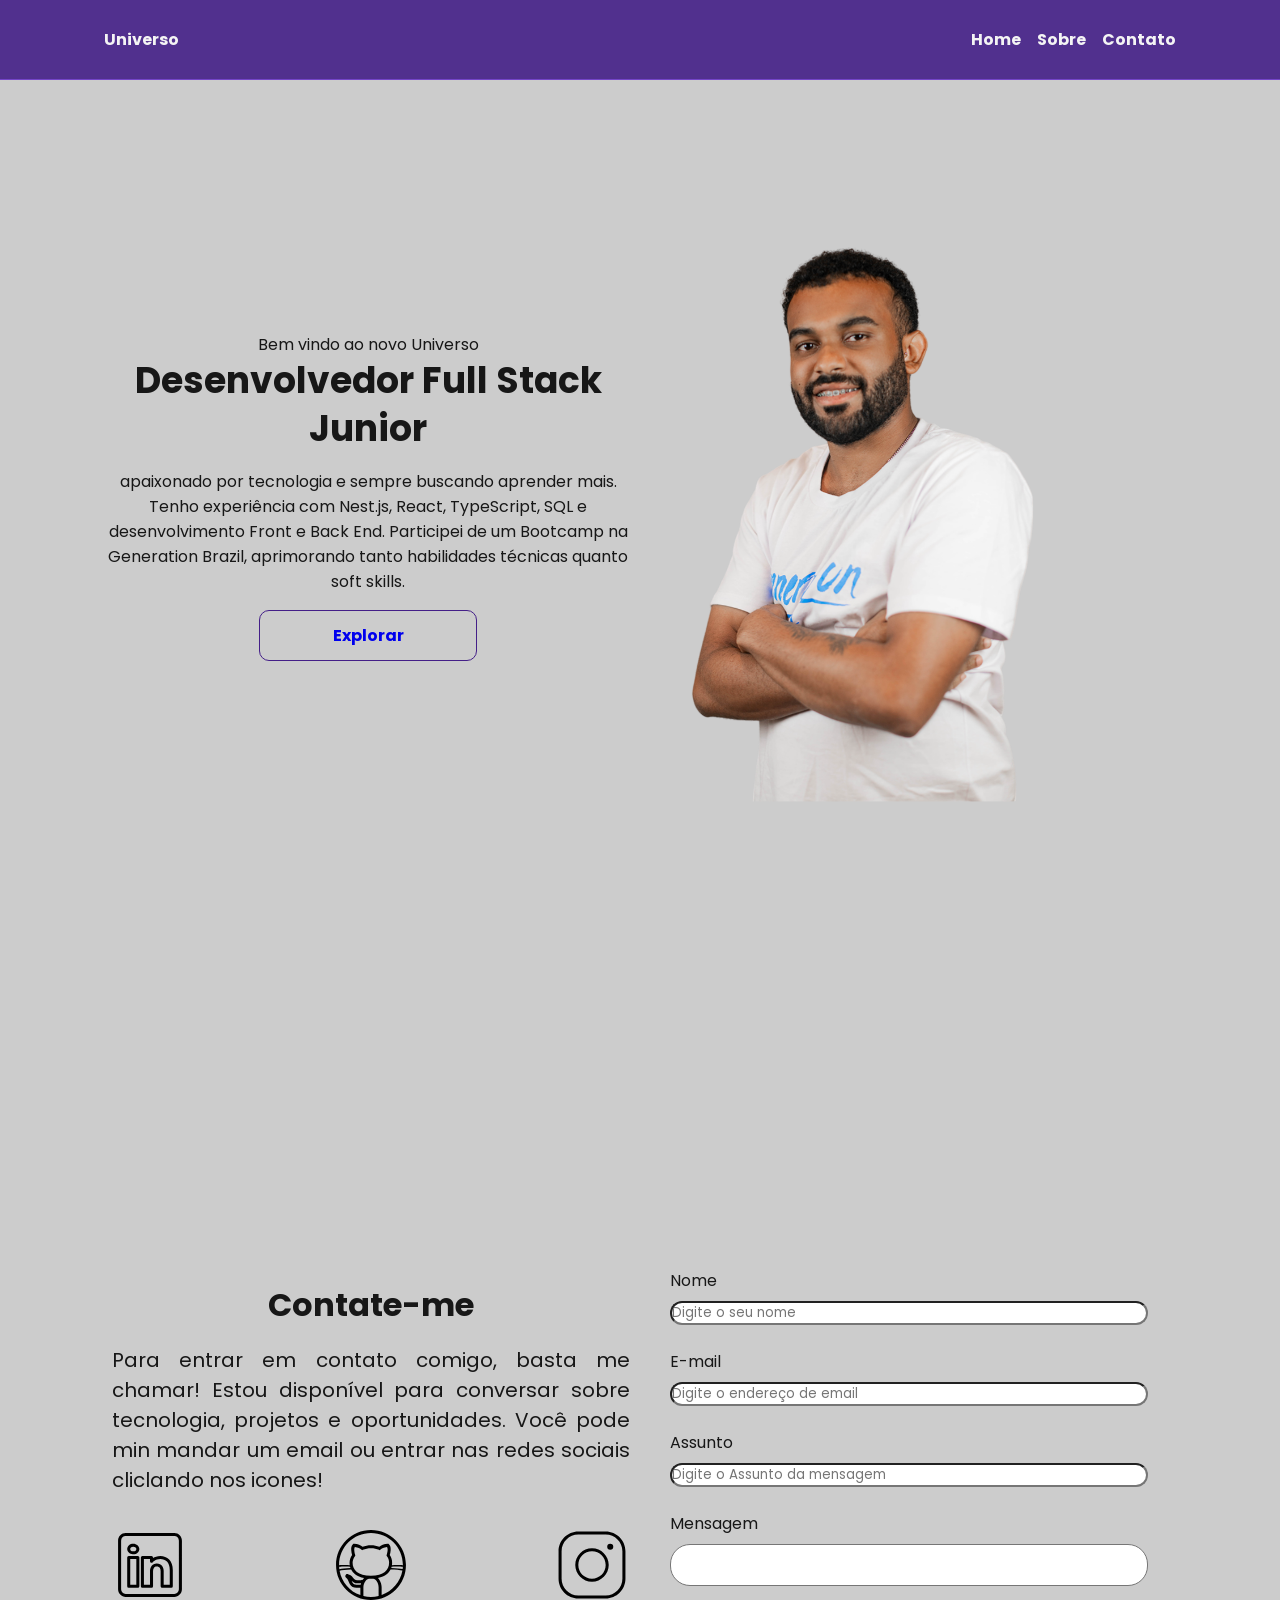
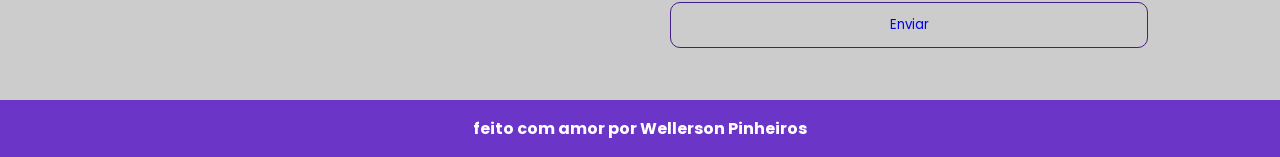
<file: index.html>
<html lang="pt-br">
<head>
    <meta charset="UTF-8">
    <meta name="viewport" content="width=device-width, initial-scale=1.0">
    <meta name="description" content="projeto Portifólio">
    <meta name="author" content="Wellerson pinheiro dos santos">
    <meta name="keywords" content="HTML, CSS, Javascript">
    <link rel="shortcut icon" href="/assets/img/favicon.svg" type="image/x-icon">
    <!-- Fontes do Google -->
<link rel="preconnect" href="https://fonts.googleapis.com">
<link rel="preconnect" href="https://fonts.gstatic.com" crossorigin>
   
    <!-- Fonte do Google - Poppins -->
<link href="https://fonts.googleapis.com/css2?family=Poppins&display=swap" rel="stylesheet">

    <link rel="stylesheet" href="./assets/css/style.css">
    <title>Portfolio Wellerson</title>
</head>
<body data-bs-thema="dark" >
   <Header class="flex menu_container" >
        <div id=" header_content" class="menu_content">
            <div id="titulo">
                <a href="#">Universo</a>
            </div>
            <div id="menu"class="flex">
                <nav>
                    <ul class="flex menu_list">
                        <li><a href="#">Home</a></li>
                        <li><a href="#about">Sobre</a></li>
                        <li><a href="#contact">Contato</a></li>                            
                        
                    </ul>
                 
                </nav>
               
            </div>
        </div>
   </Header>

    <main >
        <section id="home" class="flex home_container">
            <article id="home_texto" class="flex home_content">
                <h4>Bem vindo ao novo Universo</h4>
                <h1>Desenvolvedor Full Stack Junior</h1>
                <p>apaixonado por tecnologia e sempre buscando aprender mais. Tenho experiência com Nest.js, React, TypeScript, SQL e desenvolvimento Front e Back End. Participei de um Bootcamp na Generation Brazil, aprimorando tanto habilidades técnicas quanto soft skills. 
                </p>
                <a 
                    href="https://github.com/wellerson-pinheiros"
                    target="_blank" class="botao"> 
                    Explorar
                </a>
                   
            </article>

            <article id="home_imagem " class="home_content ">
                <img src="./assets/img/Wellerson Pinheiros.png"
                     alt="Capacete de Astronauta Animado" class="minhafoto">
            </article>
        </section>





        
        <section id="about" class="flex about_contenteiner"></section>




        <section id="contact" class="contato_container" >
            <article id="redes_sociais" class="contato_content">
                <h4>Contate-me</h4>
                <p>Para entrar em contato comigo, basta me chamar! Estou disponível para conversar sobre tecnologia, projetos e oportunidades. Você pode min mandar um email ou entrar nas redes sociais cliclando nos icones!</p>

                <!-- Redes Sociais -->
                <div id="icones_redes_sociais" class="social_container">
                    <a href="https://www.linkedin.com/in/wellerson-pinheiros/" target="_blank">
                        <img src="./assets/img/linkedin.svg" alt="Logo do LinkedIn" class="social_icon">
                    </a>
                    <a href="https://github.com/" target="_blank">
                        <img src="./assets/img/github.svg" alt="Logo do Github" class="social_icon">
                    </a>
                    <a href="https://www.instagram.com/pinheiroswellerson/" target="_blank">
                        <img src="./assets/img/instagram.svg" alt="Logo do Instagram" class="social_icon">
                    </a>
                </div>
            </article>

                <form action="http://formsubmit.co/5d3dec2d0ad768ea3500bc936637d2b2" method="post" id="formulario" >
                    <input type="hidden" name="_next" value="https://wellerson-pinheiros.github.io/portifolioGen/susses.html">
                    <input type="hidden" name="_captcha" value ="false">

                    <label for="nome">Nome</label>
                    <input id="nome" type="text" name="nome" placeholder="Digite o seu nome"> 
                    <span id="txtNome"></span>

                    <label for="email">E-mail</label>
                    <input id="email" type="text" name="email" placeholder="Digite o endereço de email"> 
                    <span id="txtEmail"></span>

                    <label for="assunto">Assunto</label>
                    <input id="assunto" type="text" name="assunto" placeholder="Digite o Assunto da mensagem"> 
                    <span id="txtAssunto"></span>

                    <label for="mensagem">Mensagem</label>
                    <textarea
                        id="mensagem"
                        name="mensagem"
                        placeholder="Digite a sua mensagem">
                    </textarea>
                    <button type="submit" class="botao"><a href="susses.html">Enviar</a></button> 
                </form>
                
        </section>
    



    </main>   

<footer>
    feito com amor por Wellerson Pinheiros
</footer>



<script src="./assets/js/script.js"></script>

</body>
</html>
</file>
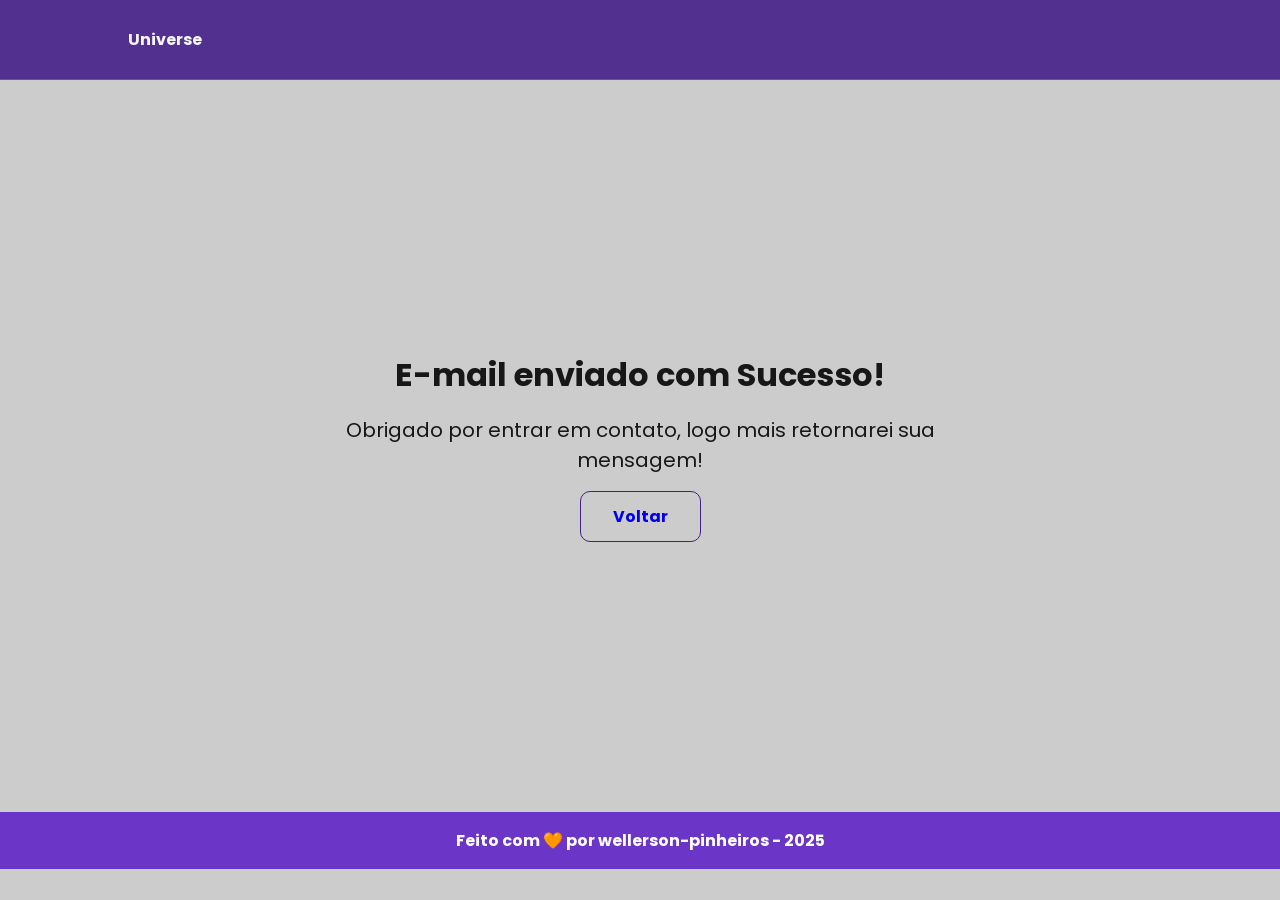
<file: susses.html>
<!DOCTYPE html>
<html lang="pt-br">

<head>

    <!-- Fontes do Google -->
    <link rel="preconnect" href="https://fonts.googleapis.com">
    <link rel="preconnect" href="https://fonts.gstatic.com" crossorigin>

    <!-- Fonte do Google - Poppins -->
    <link href="https://fonts.googleapis.com/css2?family=Poppins&display=swap" rel="stylesheet">

    <meta charset="UTF-8">
    <meta name="viewport" content="width=device-width, initial-scale=1.0">
    <meta name="description" content="Projeto Portfólio">
    <meta name="author" content="Wellerson Pinheiro">
    <meta name="keywords" content="HTML, CSS, JavaScript">
    <link rel="icon" href="./assets/img/favicon.svg" />

    <!-- Link para a Folha de Estilo da Página - CSS -->
    <link rel="stylesheet" href="./assets/css/style.css">

    <title>Portfólio wellerson</title>
</head>

<body>
    <!-- Cabeçalho da Página (header) -->
    <header class="flex menu_container">

        <!-- Div Conteudo do Cabeçalho -->
        <div id="header_content" class="menu_content">

             <!-- Conteúdo do Cabeçalho -->
             <div id="menu_content_sucess">

                <!-- Hyperlink -->
                <a href="index.html">Universe</a>

            </div>

        </div>
    </header>

    <!-- Seção Principal da Página (main) -->
    <main>

        <!-- Seção Home -->
        <section id="home" class="flex home_container_sucess">

            <!-- Texto da Seção Home -->
            <article id="home_sucess" class="flex">

                <h1>E-mail enviado com Sucesso!</h1>
                <h4>Obrigado por entrar em contato, logo mais retornarei sua mensagem!</h4>

                <a class="botao" href="index.html">Voltar</a>

            </article>

        </section>

    </main>

    <!-- Rodapé da Página (footer) -->
    <footer>
        Feito com 🧡 por wellerson-pinheiros - 2025
    </footer>

</body>

</html>
</file>
<file: assets/css/style.css>
*{
    padding: 0;
    margin: 0;
    box-sizing: border-box;
    text-decoration: none;
    outline: none;
    font-weight: 400;
    font-family: 'poppins', sans-serif;

}

/*variaveis para mudar cor */
:root{
    --purple-200: #9a7bd1;
    --purple-500: #6b36c8;
    --purple-800: #441f88;
 
    --gray-200: #cccccc;
    --gray-400: #505861;
 
    --black-800: #171717;
 
    --white: #F9F9F9;
}
html {
    width: 100%;
    height: 100vh;
    scroll-behavior: smooth;
}
body{
    background-color: var(--gray-200);
    color: var(--black-800);
    -webkit-font-smoothing: antialiased;
    -moz-osx-font-smmothing:grayscale;

}


.minhafoto{
    border-radius: 40px;
   
}
button,
a{
    cursor: pointer;
}
.botao{
    text-align: center;
    padding: 12px 32px;
    background: none;
    border: 1px solid var(--purple-800);
    border-radius: 10px;
    font-weight: 700;

}
.botao:hover{
    background-color: var(--purple-800);
    color: var(--white)

}
.flex{
    justify-content: center;
    display: flex;
    align-items: center;
}
.menu_container{
    height: 80px;
    position: sticky;
    top: 0;
    width: 100%;
    background-color: var(--purple-800);
    border-bottom: 1px solid var(--purple-500);
    filter: opacity(0.9);
}

.menu_container a{
    color: var(--white);
    font-weight: 700;   
}

.menu_container a:houver{
    color: var(--purple-200);
}

.menu_content{
    max-width: 1120px;
    padding: 0px 24px ;
    justify-content: space-between;
    display: flex;
    width: 100%;
}

.menu_list{
    list-style: none;
    text-align: center;
}
.menu_list li{
    margin-left: 1rem ;
}



/* Estilização da secao home*/


.home_container{
    max-width: 1120px;
    margin: 16px auto;
    padding: 0 1rem;
    height: calc(100vh - 100px);
}

.home_container p,
h1,
h4{
    text-align: center;
    font-size: 1rem;
}
.home_container h1{
    font-size: 2.25rem;
    line-height: 3rem;
    font-weight: 700;
}

.home_container p {
    margin: 1rem 0;
}
.home_container .botao{
    width: 40%;
}

.home_content{
    width: 50vw;
    flex-direction: column;
}


 
.home_content img{
    display: flex;
    width: 75%;
 
}


#about{
    display: flex; /* Faz a imagem e o texto ficarem lado a lado */
    align-items: center; /* Alinha verticalmente */
    justify-content: center; /* Centraliza os itens */
    gap: 2rem; /* Espaço entre a imagem e o texto */
    padding: 5rem; /* Ajuste de espaçamento */
}


.about_contenteiner{
    display: inline-flex;
    padding: 11.875rem 0.99956rem 11.8125rem 1.59375rem;
    justify-content: flex-end;
    align-items: center;
    gap: 0.70606rem;
}


.about_content{
    width: 50vw;
    flex-direction: column;
}

#about img{
    display: flex;
    width: 35%;
    border-radius: 22.5rem;
    border: 5px solid #6B36C8;
}

#about-texto{
    display: inline-flex;
    padding: 11.875rem 0.99956rem 11.8125rem 1.59375rem;
    justify-content: flex-end;
    align-items: center;
    gap: 0.70606rem;
}


#about_texto h1 {
    font-weight: 700;
    font-size: 32px;
    line-height: 48px;
}
#about_texto p{
    font-weight: 400;
    font-size: 16px;
    line-height: 19,2px;
}

#about_github{
    display: inline-flex;
    padding: 0.1875rem 5.20063rem 0.1875rem 5.25781rem;
    justify-content: center;
    align-items: center;
    gap: 5.25756rem;
}


.contato_container{
    display: grid;
    grid-template-columns: 1fr 1fr;
    justify-content: center;
    align-items: center;
    gap: 1.25em;
    max-width: 1120px;
    margin: 4rem auto 2rem;
    padding: 0 2rem;
}

.contato_container h4{
    margin: 1rem 0;
    font-size: 2rem;
    font-weight: 700;
}

.contato_content{
    flex-direction: column;
    margin: 4rem 0 0 0;
    font-size: 1.25rem;

}

.contato_container p{
display: block;
text-align: justify;
}



/* estilização das redes sossiais*/

.social_container{
    display: flex;
    justify-content: space-between;
    margin: 2rem 0 0 0;
}

.social_icon{
    width: 4.75rem;
    height: 4.75rem;
}

.social_icon:houver{
    filter: brightness(0)
            saturate(100%)
            invert(20%)
            sepia(24%)
            saturate(4557%)
            hue-rotate(242deg)
            brightness(89%)
            contrast(108%)
    
    ;
}

/* Estilização da Seção Form*/

form{
    display: flex;
    flex-direction: column;
    margin: 7rem 0 0 0;
    padding: 1.25rem;
    border: none;
}

fomr label {
    font-size: 1.25rem;
    text-align: left;
}

form input,
textarea{
    width: 100%;
    margin: 0.5rem 0 1rem;
    border-radius: 1.25rem;
    background: #FFF;
    
}

textarea{
    resize:none;
}

form span{
    margin-bottom: 0.5rem;
    margin-left: 0.75rem;
    font-size: 0.75rem;
    line-height: 1.25rem;
    color: red;
}
footer{
    color: white;
    font-weight: bold;    
    text-align: center;
    width: 100%;
    background-color: var(--purple-500);
    padding: 1rem;
}




#menu_content_sucess {
    width: 100%;
    max-width: 1120px;
    padding: 0 1.5rem;
}

.home_container_sucess {
    height: calc(100vh - 12.5rem);
    max-width: 1120px;
    margin: 1rem auto;
    padding: 0 1rem;
}

#home_sucess {
    width: 50vw;
    flex-direction: column;
}

#home_sucess h1 {
    font-size: 2rem;
    font-weight: 700;
}

#home_sucess h4 {
    font-size: 1.25rem;
    padding: 1rem;
}


/*Modo responsivo*/

/*smart phone - telas até 480px  */

@media screen and (max-width: 480px){
    body{
        display: flex;
        flex-direction: column;
        min-height: 100vh;
    }

    main{
        display: flex;
        flex: 1; /* ocupa 100% da tela do celular a tag Main*/
        flex-direction: column;
    }

    footer{
        margin-top: auto;
    }



    /* Ajustes no menu*/

    .menu_container{
        height: auto;
        padding: 1rem 0;
    }

    .menu_content{
        justify-content: center;
        max-width: 100%;
       
    }

     #titulo a {
        font-size: 1.75rem;
     }
     .menu_list{
        display: none;
     }


     /* Ajustes na Seção Home*/ 

     .home_container{
        flex-direction: column-reverse;
        width: 100%;
        height: auto;
        margin-top: 2rem;

     }

     .home_content{
        width: 100%;
     }


     .home_content h1{
        font-size: 1.75rem;
        line-height: 2.25rem;
     }

     .home_content botao{
        width: 80%;
     }

     .home_content img{
        width: 80%;
     }
     #home_texto{
        margin-top: 0.5rem;
     }

     #home_imagem{
        margin-bottom: 0;
     }


     /* Ajustes na seção about */



     .sobre_container{
        flex-direction: column;
        width: 100%;
        height: auto;
        margin-top: 3rem;
        
     }

     .sobre_container img{
        width: 70%;
        
     }
     .sobre_container h1{
        font-size: 1.75rem;
        line-height: 2.25rem;
     }

     .sobre_github{
        flex-direction: column;
        gap: 0.5rem;
     }
     .sobre_github p{
        display: none;
     }
     .sobre_github .botao{
        width: 80%;
     }

   
    
    /* Estilização da Seção Sobre */
    
    .sobre_container {
        max-width: 1120px;
        margin: -1.25rem auto;
        padding: 0 1rem;
        height: 100vh;
    }

     /* ajustes contato*/



     .contato_container{
        grid-template-columns: 1fr;
        width: 100%;
        height: auto;
        margin-top: 2rem;
        padding: 0 1rem;
     }
     .contato_content {
        width: 100%;
     }

     .contato_content h4{
        font-size: 1.75;
        line-height: 2.25rem;
     }
     .contato_content p {
        margin: 1rem;
     }
     /* Ajustes de seção Redes Sociais */

     .social_container{
        justify-content: center;
        width: 100%;
     }
     .social_icon{
        width: 4rem;
        height: 4rem;
     }   

     .social_icon:houver{
      width: 4rem;
      height: 4rem;
      border-color: var(--purple-500);
        
     }





     /* Ajustes da Seção form */


    form{
        margin:1rem 0 0 0;
        padding: 1rem;


     };

    
     







     /* modo dark */

     :root{
      --preto: #0d1b2a;
      --azul-oceano: #1B263B;
      --azul-oceanoclaro: #415A77;
      --azul-claro: #778DA9;
      --brancoacizentado: #E0E1DD;

    }



   
}
</file>
